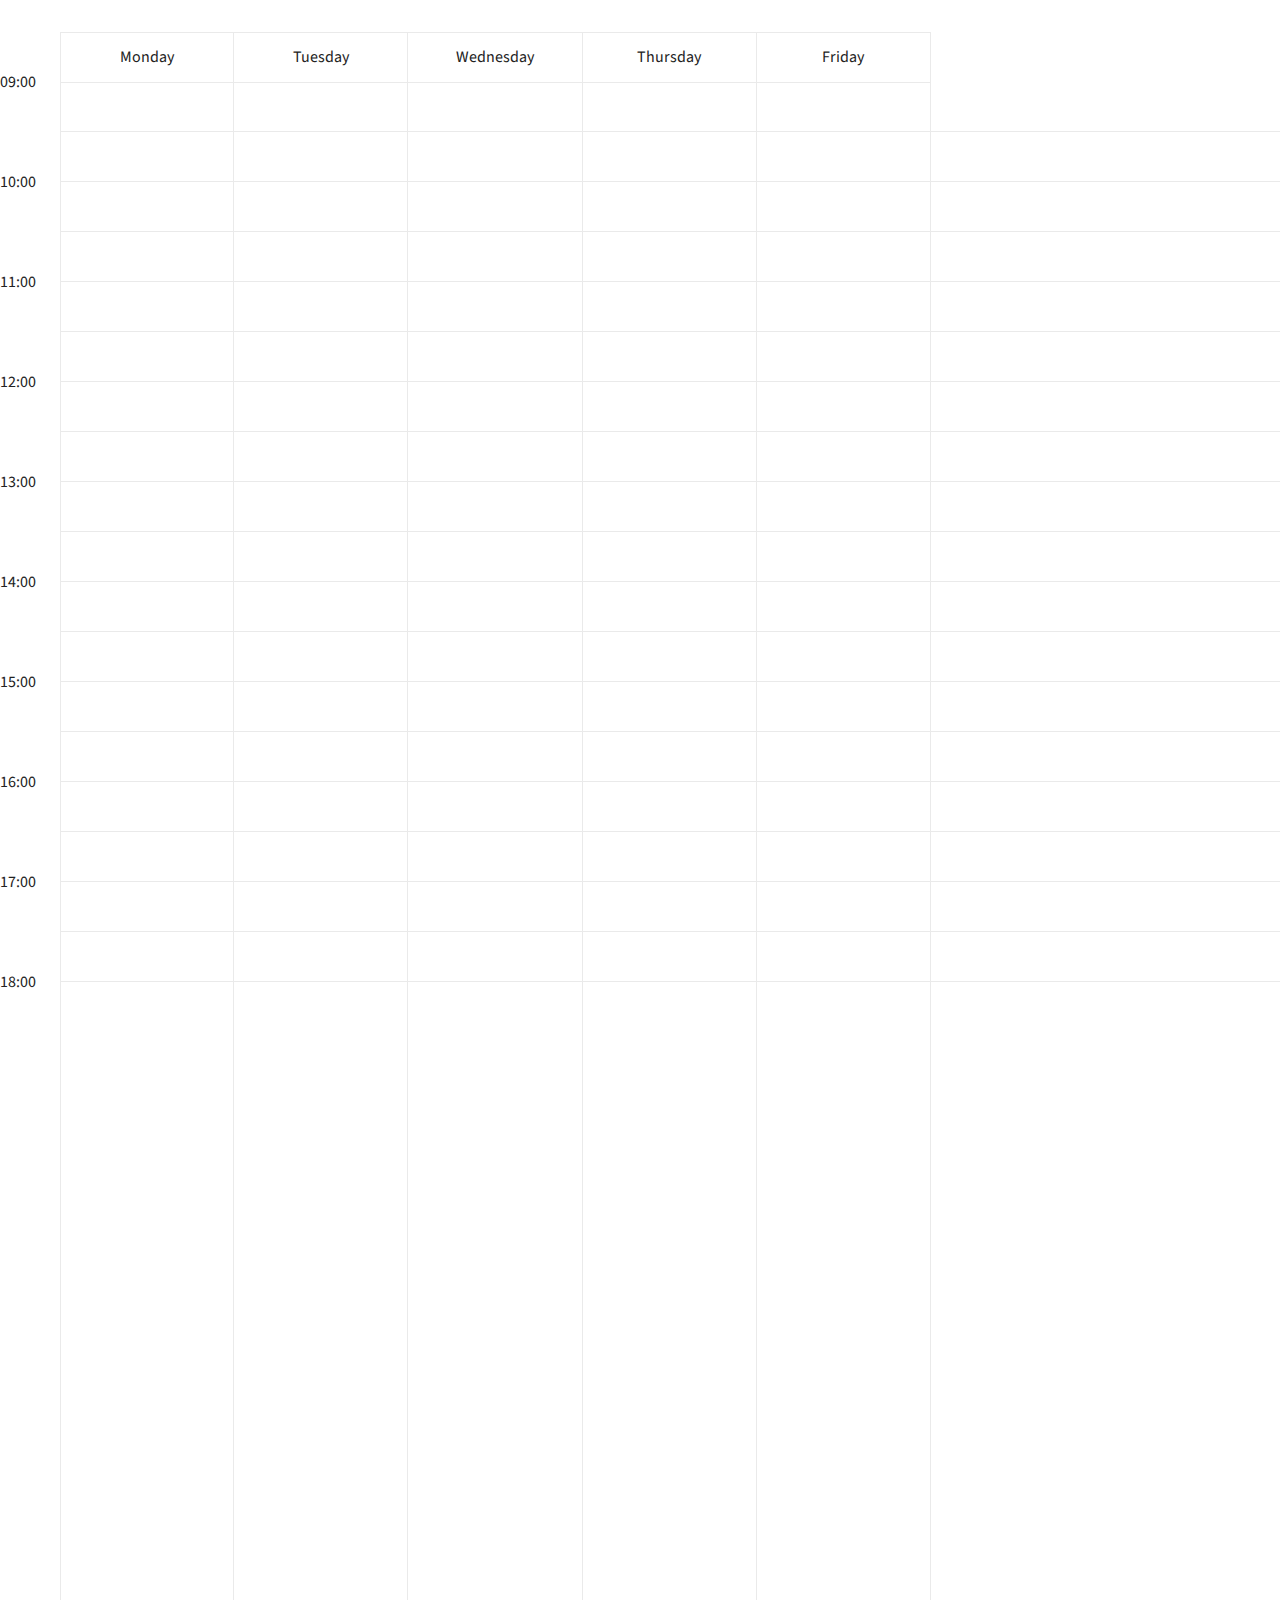
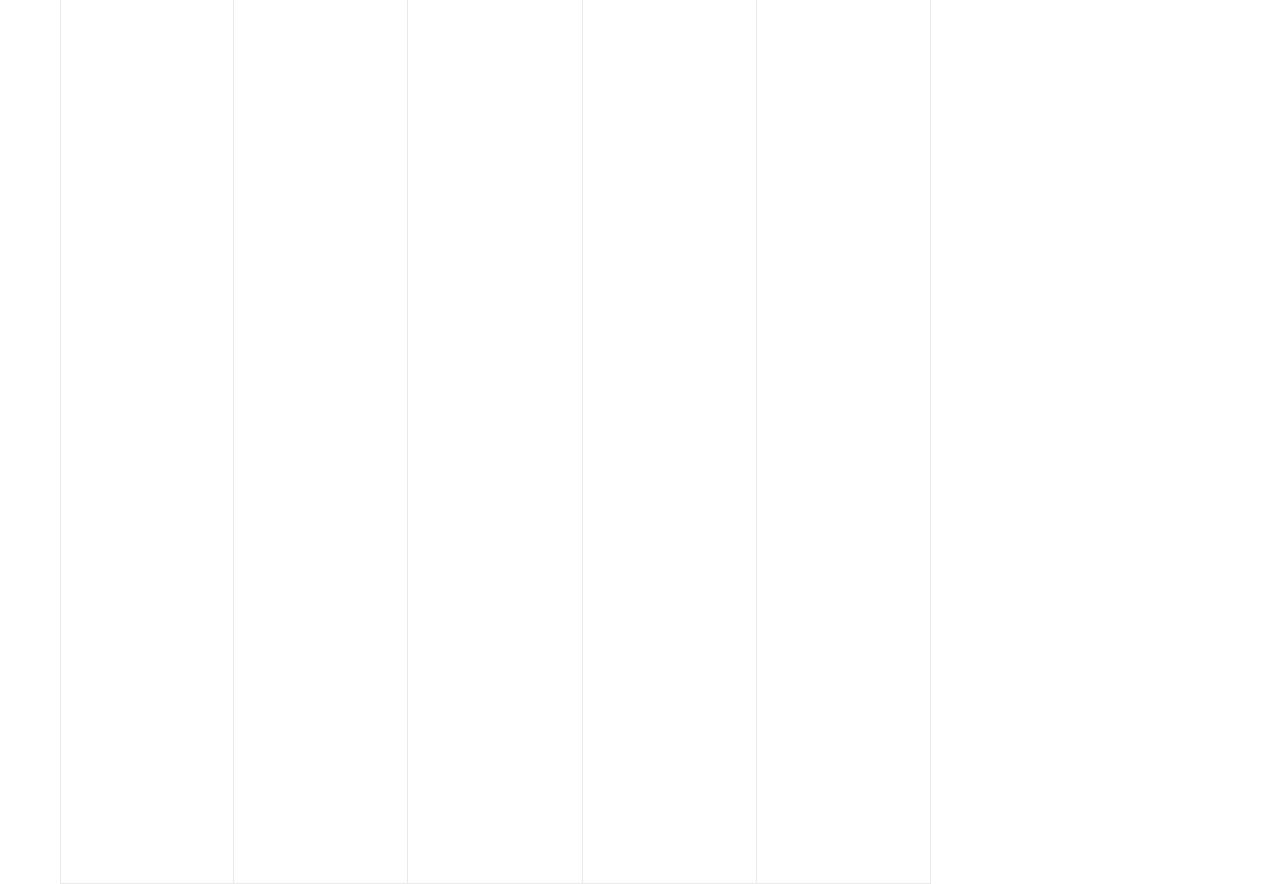
<file: schedule-template/index.html>
<!doctype html>
<html lang="en" class="no-js">
<head>
	<meta charset="UTF-8">
	<meta name="viewport" content="width=device-width, initial-scale=1">

	<link href="https://fonts.googleapis.com/css?family=Source+Sans+Pro:400,600" rel="stylesheet">
	<link rel="stylesheet" href="css/reset.css"> <!-- CSS reset -->
	<link rel="stylesheet" href="css/style.css"> <!-- Resource style -->
  	
	<title>Schedule Template | CodyHouse</title>
</head>
<body>
<div class="cd-schedule loading">
	<div class="timeline">
		<ul>
			<li><span>09:00</span></li>
			<li><span>09:30</span></li>
			<li><span>10:00</span></li>
			<li><span>10:30</span></li>
			<li><span>11:00</span></li>
			<li><span>11:30</span></li>
			<li><span>12:00</span></li>
			<li><span>12:30</span></li>
			<li><span>13:00</span></li>
			<li><span>13:30</span></li>
			<li><span>14:00</span></li>
			<li><span>14:30</span></li>
			<li><span>15:00</span></li>
			<li><span>15:30</span></li>
			<li><span>16:00</span></li>
			<li><span>16:30</span></li>
			<li><span>17:00</span></li>
			<li><span>17:30</span></li>
			<li><span>18:00</span></li>
		</ul>
	</div> <!-- .timeline -->

	<div class="events">
		<ul>
			<li class="events-group">
				<div class="top-info"><span>Monday</span></div>

				<ul>
					<li class="single-event" data-start="09:30" data-end="10:30" data-content="event-abs-circuit" data-event="event-1">
						<a href="#0">
							<em class="event-name">Abs Circuit</em>
						</a>
					</li>

					<li class="single-event" data-start="11:00" data-end="12:30" data-content="event-rowing-workout" data-event="event-2">
						<a href="#0">
							<em class="event-name">Rowing Workout</em>
						</a>
					</li>

					<li class="single-event" data-start="14:00" data-end="15:15"  data-content="event-yoga-1" data-event="event-3">
						<a href="#0">
							<em class="event-name">Yoga Level 1</em>
						</a>
					</li>
				</ul>
			</li>

			<li class="events-group">
				<div class="top-info"><span>Tuesday</span></div>

				<ul>
					<li class="single-event" data-start="10:00" data-end="11:00"  data-content="event-rowing-workout" data-event="event-2">
						<a href="#0">
							<em class="event-name">Rowing Workout</em>
						</a>
					</li>

					<li class="single-event" data-start="11:30" data-end="13:00"  data-content="event-restorative-yoga" data-event="event-4">
						<a href="#0">
							<em class="event-name">Restorative Yoga</em>
						</a>
					</li>

					<li class="single-event" data-start="13:30" data-end="15:00" data-content="event-abs-circuit" data-event="event-1">
						<a href="#0">
							<em class="event-name">Abs Circuit</em>
						</a>
					</li>

					<li class="single-event" data-start="15:45" data-end="16:45"  data-content="event-yoga-1" data-event="event-3">
						<a href="#0">
							<em class="event-name">Yoga Level 1</em>
						</a>
					</li>
				</ul>
			</li>

			<li class="events-group">
				<div class="top-info"><span>Wednesday</span></div>

				<ul>
					<li class="single-event" data-start="09:00" data-end="10:15" data-content="event-restorative-yoga" data-event="event-4">
						<a href="#0">
							<em class="event-name">Restorative Yoga</em>
						</a>
					</li>

					<li class="single-event" data-start="10:45" data-end="11:45" data-content="event-yoga-1" data-event="event-3">
						<a href="#0">
							<em class="event-name">Yoga Level 1</em>
						</a>
					</li>

					<li class="single-event" data-start="12:00" data-end="13:45"  data-content="event-rowing-workout" data-event="event-2">
						<a href="#0">
							<em class="event-name">Rowing Workout</em>
						</a>
					</li>

					<li class="single-event" data-start="13:45" data-end="15:00" data-content="event-yoga-1" data-event="event-3">
						<a href="#0">
							<em class="event-name">Yoga Level 1</em>
						</a>
					</li>
				</ul>
			</li>

			<li class="events-group">
				<div class="top-info"><span>Thursday</span></div>

				<ul>
					<li class="single-event" data-start="09:30" data-end="10:30" data-content="event-abs-circuit" data-event="event-1">
						<a href="#0">
							<em class="event-name">Abs Circuit</em>
						</a>
					</li>

					<li class="single-event" data-start="12:00" data-end="13:45" data-content="event-restorative-yoga" data-event="event-4">
						<a href="#0">
							<em class="event-name">Restorative Yoga</em>
						</a>
					</li>

					<li class="single-event" data-start="15:30" data-end="16:30" data-content="event-abs-circuit" data-event="event-1">
						<a href="#0">
							<em class="event-name">Abs Circuit</em>
						</a>
					</li>

					<li class="single-event" data-start="17:00" data-end="18:30"  data-content="event-rowing-workout" data-event="event-2">
						<a href="#0">
							<em class="event-name">Rowing Workout</em>
						</a>
					</li>
				</ul>
			</li>

			<li class="events-group">
				<div class="top-info"><span>Friday</span></div>

				<ul>
					<li class="single-event" data-start="10:00" data-end="11:00"  data-content="event-rowing-workout" data-event="event-2">
						<a href="#0">
							<em class="event-name">Rowing Workout</em>
						</a>
					</li>

					<li class="single-event" data-start="12:30" data-end="14:00" data-content="event-abs-circuit" data-event="event-1">
						<a href="#0">
							<em class="event-name">Abs Circuit</em>
						</a>
					</li>

					<li class="single-event" data-start="15:45" data-end="16:45"  data-content="event-yoga-1" data-event="event-3">
						<a href="#0">
							<em class="event-name">Yoga Level 1</em>
						</a>
					</li>
				</ul>
			</li>
		</ul>
	</div>

	<div class="event-modal">
		<header class="header">
			<div class="content">
				<span class="event-date"></span>
				<h3 class="event-name"></h3>
			</div>

			<div class="header-bg"></div>
		</header>

		<div class="body">
			<div class="event-info"></div>
			<div class="body-bg"></div>
		</div>

		<a href="#0" class="close">Close</a>
	</div>

	<div class="cover-layer"></div>
</div> <!-- .cd-schedule -->
<script src="js/modernizr.js"></script>
<script src="https://ajax.googleapis.com/ajax/libs/jquery/3.0.0/jquery.min.js"></script>
<script>
	if( !window.jQuery ) document.write('<script src="js/jquery-3.0.0.min.js"><\/script>');
</script>
<script src="js/main.js"></script> <!-- Resource jQuery -->
</body>
</html>
</file>
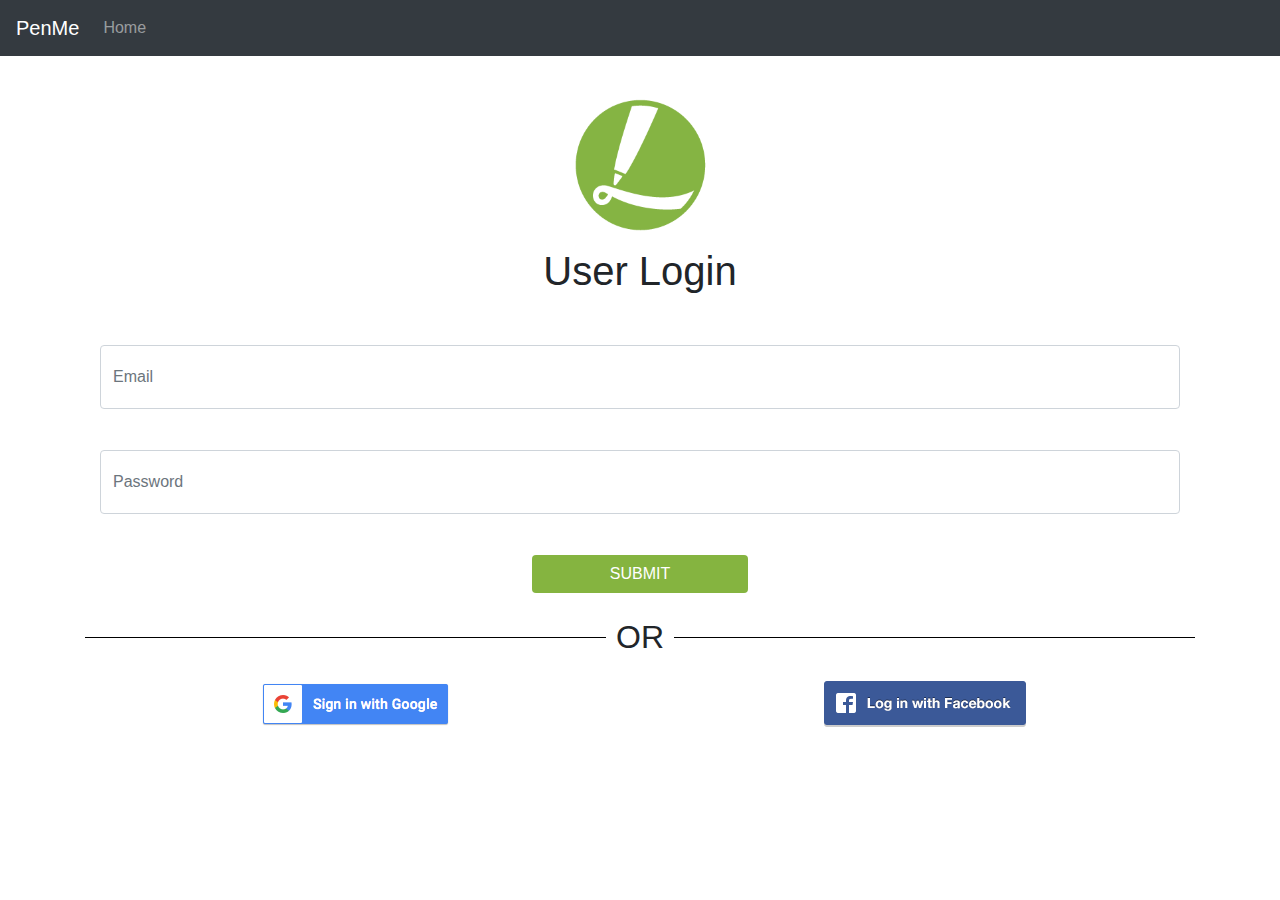
<file: login.html>
<!doctype html>
<html lang="en">

<head>
    <meta charset="utf-8" />
    <meta name="viewport" content="width=device-width, initial-scale=1.0">
    <meta http-equiv="X-UA-Compatible" content="IE=edge">
    <!-- Tab icon -->
    <link rel="icon" href="img/penme.png">
    <!-- Bootstrap CSS -->
    <link rel="stylesheet" href="https://maxcdn.bootstrapcdn.com/bootstrap/4.0.0/css/bootstrap.min.css" integrity="sha384-Gn5384xqQ1aoWXA+058RXPxPg6fy4IWvTNh0E263XmFcJlSAwiGgFAW/dAiS6JXm"
        crossorigin="anonymous">
    <!-- Stylesheet -->
    <link rel="stylesheet" type="text/css" href="css/index.css">
    <!-- jQuery / Popper.js / Bootstrap JS -->
    <script src="https://code.jquery.com/jquery-3.2.1.slim.min.js" integrity="sha384-KJ3o2DKtIkvYIK3UENzmM7KCkRr/rE9/Qpg6aAZGJwFDMVNA/GpGFF93hXpG5KkN"
        crossorigin="anonymous"></script>
    <script src="https://cdnjs.cloudflare.com/ajax/libs/popper.js/1.12.9/umd/popper.min.js" integrity="sha384-ApNbgh9B+Y1QKtv3Rn7W3mgPxhU9K/ScQsAP7hUibX39j7fakFPskvXusvfa0b4Q"
        crossorigin="anonymous"></script>
    <script src="https://maxcdn.bootstrapcdn.com/bootstrap/4.0.0/js/bootstrap.min.js" integrity="sha384-JZR6Spejh4U02d8jOt6vLEHfe/JQGiRRSQQxSfFWpi1MquVdAyjUar5+76PVCmYl"
        crossorigin="anonymous"></script>
    <title>PenMe Log In</title>
</head>

<body>
    <nav class="navbar navbar-expand-lg navbar-dark bg-dark">
        <a href="index.html" class="navbar-brand">PenMe</a>
        <button class="navbar-toggler" type="button" data-toggle="collapse" data-target="#navbarSupportedContent" aria-controls="navbarSupportedContent"
            aria-expanded="false" aria-label="Toggle navigation">
            <span class="navbar-toggler-icon"></span>
        </button>
        <div class="collapse navbar-collapse" id="navbarSupportedContent">
            <ul class="navbar-nav mr-auto">
                <li class="nav-item">
                    <a class="nav-link" href="index.html">Home</a>
                </li>
            </ul>
        </div>
    </nav>

    <div class="container img-container">

        <img class="img-responsive" src="img/penme.png">

    </div>

    <div class="container">

        <h1 id="new-user-title">User Login</h1>

        <div class="container form-container">

            <form class="login-form">

                <div class="row">

                    <div class="col-md-12">

                        <div class="form-group">

                            <input id="form-email" type="email" class="form-control" name="email" placeholder="Email">

                        </div>

                        <div class="form-group">

                            <input id="form-name" type="password" class="form-control" name="password" placeholder="Password">

                        </div>

                    </div>

                </div>

            </form>

            <button class="btn submit-login-btn">SUBMIT</button>

        </div>

        <div>

            <!-- put other service sign in providers here (facebook, google) -->
            <div class="providers">

                <h2>
                    <span class="dividerText"> OR </span>
                </h2>

            </div>

            <div class="row provider-rows">

                <!-- google sign in -->
                <div class="col-md-6">

                    <button class="google-signin-btn">

                        <img class="img-responsive" src="img/g-btn.png">

                    </button>

                </div>

                <!-- facebook sign in -->
                <div class="col-md-6">

                    <button class="fb-signin-btn">

                        <img class="img-responsive" src="img/f-btn.png">

                    </button>

                </div>

            </div>

        </div>

        <script type="text/javascript" src="js/firebase-app.js"></script>
        <script type="text/javascript" src="js/firebase-database.js"></script>
        <script type="text/javascript" src="js/firebase-storage.js"></script>
        <script type="text/javascript" src="js/firebase-auth.js"></script>

        <script>
            // Initialize Firebase
            var config = {
                apiKey: "AIzaSyDb2Ntv17Xk9ivvxXn85ePLRz0li47rx6g",
                authDomain: "penme-4a3f4.firebaseapp.com",
                databaseURL: "https://penme-4a3f4.firebaseio.com",
                projectId: "penme-4a3f4",
                storageBucket: "",
                messagingSenderId: "536158657842"
            };
            firebase.initializeApp(config);
        </script>

        <script type="text/javascript" src="js/login.js"></script>
        <script type="text/javascript" src="js/index.js"></script>

</body>

</html>
</file>
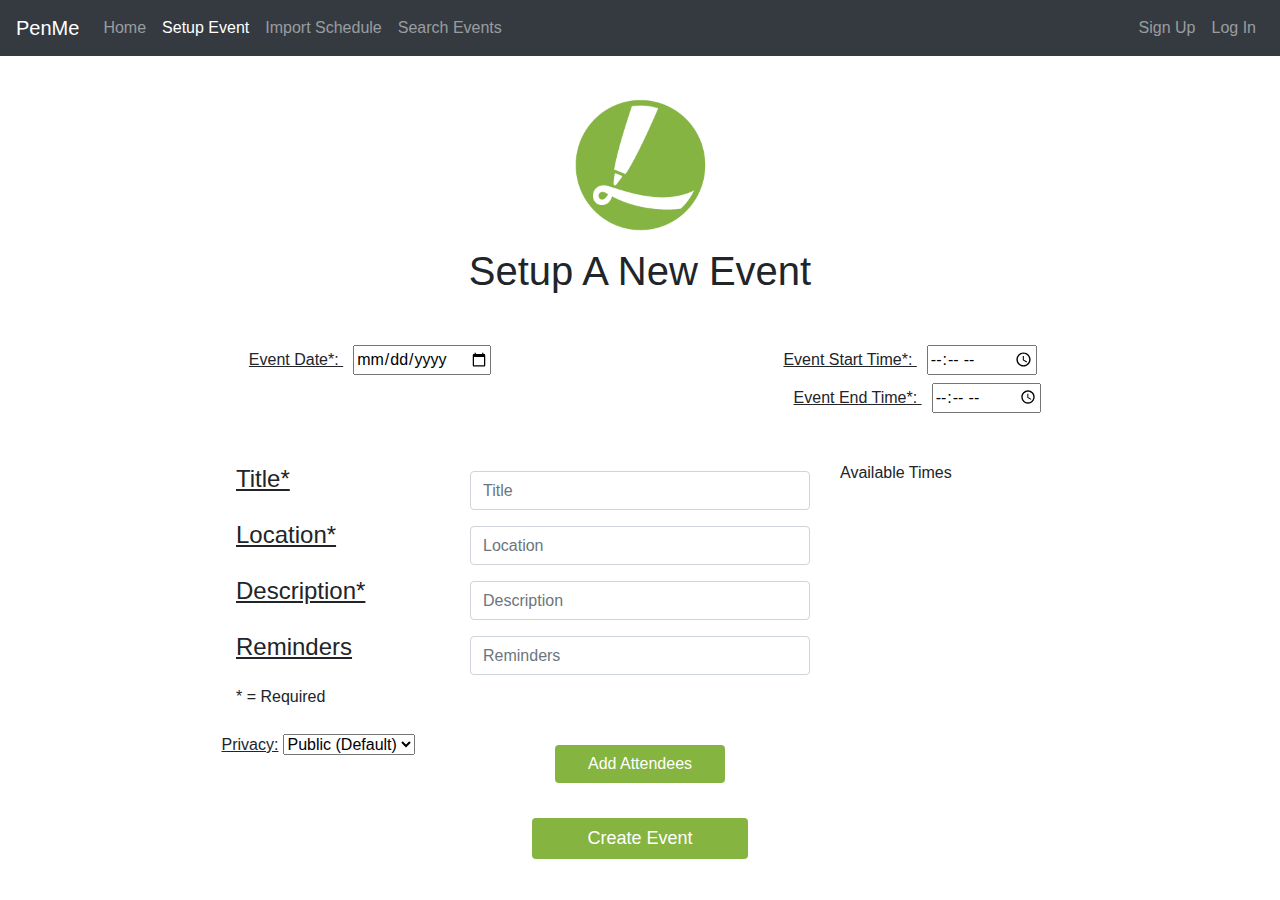
<file: setup.html>
<!doctype html>
<html lang="en">

<head>
  <meta charset="utf-8" />
  <meta name="viewport" content="width=device-width, initial-scale=1.0">
  <meta http-equiv="X-UA-Compatible" content="IE=edge">
  <!-- Tab icon -->
  <link rel="icon" href="img/penme.png">
  <!-- Bootstrap CSS -->
  <link rel="stylesheet" href="https://maxcdn.bootstrapcdn.com/bootstrap/4.0.0/css/bootstrap.min.css" integrity="sha384-Gn5384xqQ1aoWXA+058RXPxPg6fy4IWvTNh0E263XmFcJlSAwiGgFAW/dAiS6JXm"
    crossorigin="anonymous">
  <!-- Stylesheet -->
  <link rel="stylesheet" type="text/css" href="css/index.css">
  <!-- jQuery / Popper.js / Bootstrap JS -->
  <script src="https://code.jquery.com/jquery-3.2.1.slim.min.js" integrity="sha384-KJ3o2DKtIkvYIK3UENzmM7KCkRr/rE9/Qpg6aAZGJwFDMVNA/GpGFF93hXpG5KkN"
    crossorigin="anonymous"></script>
  <script src="https://cdnjs.cloudflare.com/ajax/libs/popper.js/1.12.9/umd/popper.min.js" integrity="sha384-ApNbgh9B+Y1QKtv3Rn7W3mgPxhU9K/ScQsAP7hUibX39j7fakFPskvXusvfa0b4Q"
    crossorigin="anonymous"></script>
  <script src="https://maxcdn.bootstrapcdn.com/bootstrap/4.0.0/js/bootstrap.min.js" integrity="sha384-JZR6Spejh4U02d8jOt6vLEHfe/JQGiRRSQQxSfFWpi1MquVdAyjUar5+76PVCmYl"
    crossorigin="anonymous"></script>
  <title>PenMe Event Setup</title>
</head>

<body>
  <nav class="navbar navbar-expand-lg navbar-dark bg-dark">
    <a href="index.html" class="navbar-brand">PenMe</a>
    <button class="navbar-toggler" type="button" data-toggle="collapse" data-target="#navbarSupportedContent" aria-controls="navbarSupportedContent"
      aria-expanded="false" aria-label="Toggle navigation">
      <span class="navbar-toggler-icon"></span>
    </button>
    <div class="collapse navbar-collapse" id="navbarSupportedContent">
      <ul class="navbar-nav mr-auto">
        <li class="nav-item">
          <a class="nav-link" href="index.html">Home</a>
        </li>
        <li class="nav-item active">
          <a id="setup-nav-btn" class="nav-link" href="setup.html">Setup Event
            <span class="sr-only">(current)</span>
          </a>
        </li>
        <li class="nav-item">
          <a id="import-nav-btn" class="nav-link" href="import.html">Import Schedule</a>
        </li>
        <li class="nav-item">
          <a id="search-nav-btn" class="nav-link" href="searchevents.html">Search Events</a>
        </li>
      </ul>

      <ul class="navbar-nav">
        <li class="nav-item">
          <a class="nav-link sign-up-btn" href="sign.html">Sign Up</a>
        </li>
        <li class="nav-item">
          <a class="nav-link login-btn" href="login.html">Log In</a>
        </li>
        <li class="nav-item">
          <a class="nav-link logout-btn" href="javascript:void(0)">Log Out</a>
        </li>
      </ul>
    </div>
  </nav>

  <div class="container img-container">

    <img class="img-responsive" src="img/penme.png">

  </div>

  <div class="container">

    <h1 id="new-event-title">Setup A New Event</h1>

    <div class="container event-container">

      <div class="row">

        <div class="col-md-12 calendar-col">

          <div class="col-md-6 date-col">

            <label id="dateLabel"> Event Date*:
              <input type="date" id="datepicker" />
            </label>

          </div>

          <div class="col-md-6 time-col">

            <label id="startLabel"> Event Start Time*:
              <input type="time" id="startTime" min="6:00" max="24:00" required/>
            </label>

            <label id="endLabel"> Event End Time*:
              <input type="time" id="endTime" min="6:00" max="24:00" required/>
            </label>

          </div>

        </div>

        <div class="col-md-4 title-col">

          <ul class="new-event-inputs">

            <li>Title*</li>
            <li>Location*</li>
            <li>Description*</li>
            <li>Reminders</li>
            <label>* = Required</label>

          </ul>

          <div class="row privacy-row">

            <div class="col-md-3 priv-title">

              <span id="priv-title">Privacy:</span>

            </div>

            <div class="col-md-3 priv-list">

              <select id="privacy">

                <option value="public" selected>Public (Default)</option>
                <option value="private">Private</option>

              </select>

            </div>

          </div>

        </div>

        <!-- make some fields required -->
        <div class="col-md-4 inputs-col">

          <form class="event-form">

            <div class="form-group">

              <input id="form-title" type="text" class="form-control" name="title" placeholder="Title">

            </div>

            <div class="form-group">

              <input id="form-location" type="text" class="form-control" name="location" placeholder="Location">

            </div>
            <div class="form-group">

              <input id="form-desc" type="text" class="form-control" name="description" placeholder="Description">

            </div>
            <div class="form-group">

              <input id="form-reminders" type="text" class="form-control" name="Reminders" placeholder="Reminders">

            </div>

          </form>
          <div>

            <!-- need functionality to invite peopole (possible pop up/dropdown) -->
            <button class="btn" id="form-add-attend-btn">Add Attendees</button>

            <!-- modal for adding attendees -->
            <div id="inviteModal" class="modal">

              <!-- content -->
              <div class="modal-content">

                <div class="modal-header row">
                  <div class="col-md-6">
                    <h2>Add Participants</h2>
                  </div>
                  <div class="col-md-3">
                    <h2>Duration</h2>
                  </div>
                  <div class="col-md-3">
                    <input class="numInputSm" type="number" id="durationHr" min="0" max="24" required>&nbsp;Hr&nbsp;
                    <input class="numInputSm" type="number" id="durationMin" min="0" max="24" required>&nbsp;Min
                  </div>
                </div>

                <div class="modal-body">

                  <form class="invite-form">

                    <div class="row">
                      <div class="col-md-10">

                        <input id="form-invitedUser" type="email" class="form-control" name="invitedUser" placeholder="Email">

                      </div>

                      <div class="col-md-2">

                        <button class="btn addUser">Add User</button>

                      </div>

                    </div>

                  </form>

                  <div class="list-container">

                    <ul id="userList">



                    </ul>

                  </div>

                </div>

                <div class="modal-footer">

                  <button id="closeBtn" class="btn cancel">Ok</button>

                </div>

              </div>

            </div>

          </div>

        </div>

        <div class="col-md-3 availabilities-col">
          <p>Available Times</p>
          <div class="pre-scrollable">
            <ul id="availablilities-list">
              <!-- buttons with available times go here -->
            </ul>
          </div>
        </div>

      </div>

      <button class="btn setup-event-btn">Create Event</button>

    </div>
</div>
    <br>

    <script type="text/javascript" src="js/firebase-app.js"></script>
    <script type="text/javascript" src="js/firebase-database.js"></script>
    <script type="text/javascript" src="js/firebase-storage.js"></script>
    <script type="text/javascript" src="js/firebase-auth.js"></script>

    <script>
      // Initialize Firebase
      var config = {
        apiKey: "AIzaSyDb2Ntv17Xk9ivvxXn85ePLRz0li47rx6g",
        authDomain: "penme-4a3f4.firebaseapp.com",
        databaseURL: "https://penme-4a3f4.firebaseio.com",
        projectId: "penme-4a3f4",
        storageBucket: "",
        messagingSenderId: "536158657842"
      };
      firebase.initializeApp(config);
    </script>

    <script type="text/javascript" src="js/login.js"></script>
    <script type="text/javascript" src="js/index.js"></script>
    <script type="text/javascript" src="js/events.js"></script>

</body>

</html>
</file>
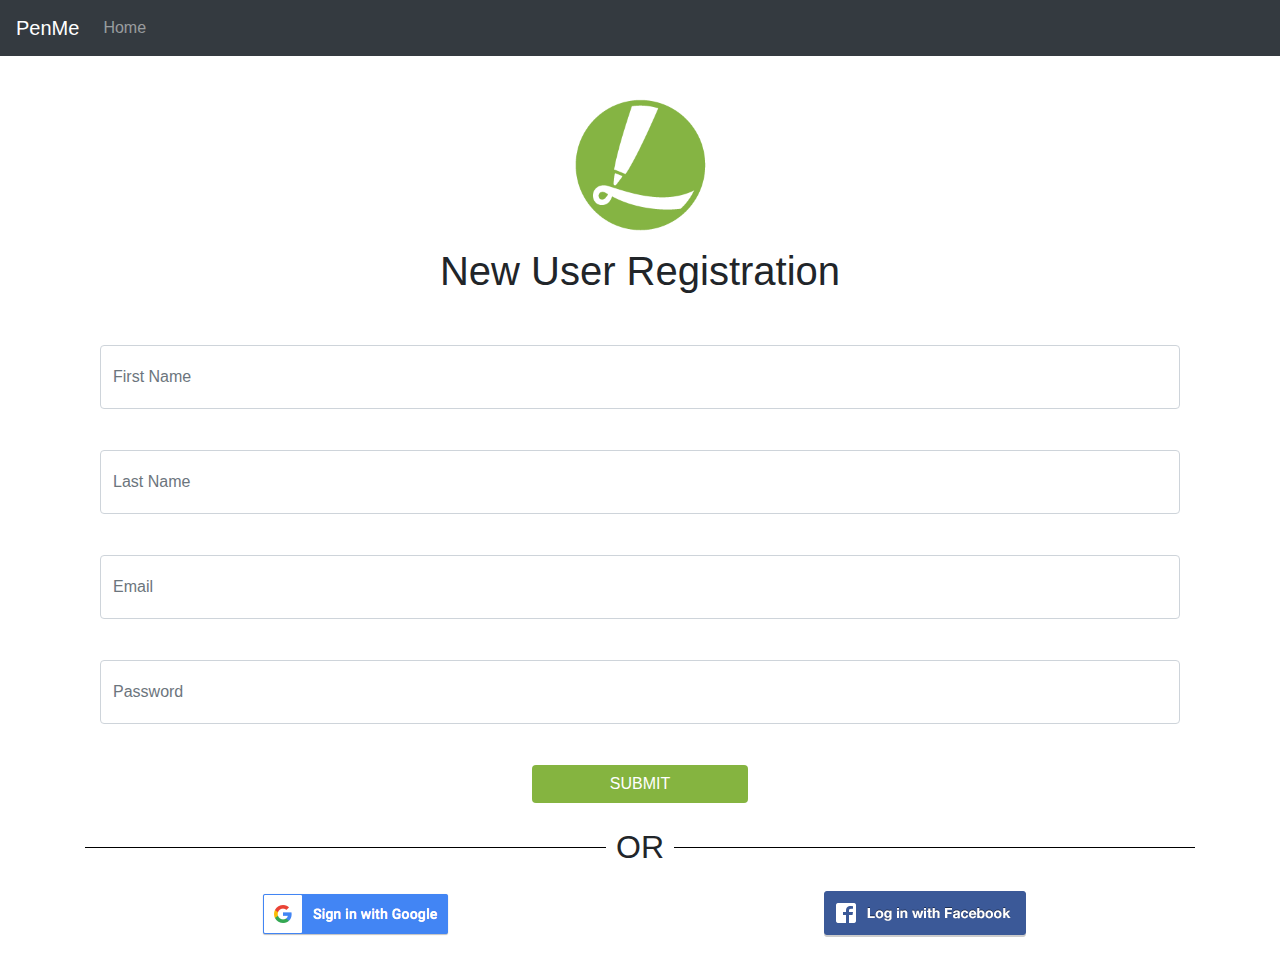
<file: sign.html>
<!doctype html>
<html lang="en">

<head>
    <meta charset="utf-8" />
    <meta name="viewport" content="width=device-width, initial-scale=1.0">
    <meta http-equiv="X-UA-Compatible" content="IE=edge">
    <!-- Tab icon -->
    <link rel="icon" href="img/penme.png">
    <!-- Bootstrap CSS -->
    <link rel="stylesheet" href="https://maxcdn.bootstrapcdn.com/bootstrap/4.0.0/css/bootstrap.min.css" integrity="sha384-Gn5384xqQ1aoWXA+058RXPxPg6fy4IWvTNh0E263XmFcJlSAwiGgFAW/dAiS6JXm"
        crossorigin="anonymous">
    <!-- Stylesheet -->
    <link rel="stylesheet" type="text/css" href="css/index.css">
    <!-- jQuery / Popper.js / Bootstrap JS -->
    <script src="https://code.jquery.com/jquery-3.2.1.slim.min.js" integrity="sha384-KJ3o2DKtIkvYIK3UENzmM7KCkRr/rE9/Qpg6aAZGJwFDMVNA/GpGFF93hXpG5KkN"
        crossorigin="anonymous"></script>
    <script src="https://cdnjs.cloudflare.com/ajax/libs/popper.js/1.12.9/umd/popper.min.js" integrity="sha384-ApNbgh9B+Y1QKtv3Rn7W3mgPxhU9K/ScQsAP7hUibX39j7fakFPskvXusvfa0b4Q"
        crossorigin="anonymous"></script>
    <script src="https://maxcdn.bootstrapcdn.com/bootstrap/4.0.0/js/bootstrap.min.js" integrity="sha384-JZR6Spejh4U02d8jOt6vLEHfe/JQGiRRSQQxSfFWpi1MquVdAyjUar5+76PVCmYl"
        crossorigin="anonymous"></script>
    <title>PenMe Sign Up</title>
</head>

<body>
    <nav class="navbar navbar-expand-lg navbar-dark bg-dark">
        <a href="index.html" class="navbar-brand">PenMe</a>
        <button class="navbar-toggler" type="button" data-toggle="collapse" data-target="#navbarSupportedContent" aria-controls="navbarSupportedContent"
            aria-expanded="false" aria-label="Toggle navigation">
            <span class="navbar-toggler-icon"></span>
        </button>
        <div class="collapse navbar-collapse" id="navbarSupportedContent">
            <ul class="navbar-nav mr-auto">
                <li class="nav-item">
                    <a class="nav-link" href="index.html">Home</a>
                </li>
            </ul>
        </div>
    </nav>

    <div class="container img-container">

        <img class="img-responsive" src="img/penme.png">

    </div>

    <div class="container">

        <h1 id="new-user-title">New User Registration</h1>

        <div class="container form-container">

            <form class="new-user-form">

                <div class="row">

                    <div class="col-md-12">

                        <div class="form-group">

                            <input id="form-fname" type="text" class="form-control" name="firstName" placeholder="First Name">

                        </div>

                        <div class="form-group">

                            <input id="form-lname" type="text" class="form-control" name="lastName" placeholder="Last Name">

                        </div>

                        <div class="form-group">

                            <input id="form-email" type="email" class="form-control" name="email" placeholder="Email">

                        </div>

                        <div class="form-group">

                            <input id="form-name" type="password" class="form-control" name="password" placeholder="Password">

                        </div>

<!--                         <div class="form-group" id="adminBox">

                            <label for="form-admin"><input id="form-admin" type="checkbox" name="checkbox"> Create Admin Account</label>

                        </div> -->

                    </div>

                </div>

            </form>

            <button class="btn submit-signup-btn">SUBMIT</button>

        </div>

        <div>

            <!-- put other service sign in providers here (facebook, google) -->
            <div class="providers">

                <h2>
                    <span class="dividerText"> OR </span>
                </h2>

            </div>

            <div class="row provider-rows">

                <!-- google sign in -->
                <div class="col-md-6">

                    <button class="google-signin-btn">

                        <img class="img-responsive" src="img/g-btn.png">

                    </button>

                </div>

                <!-- facebook sign in -->
                <div class="col-md-6">

                    <button class="fb-signin-btn">

                        <img class="img-responsive" src="img/f-btn.png">

                    </button>

                </div>

            </div>
            <br>

        </div>

    </div>

        <script type="text/javascript" src="js/firebase-app.js"></script>
        <script type="text/javascript" src="js/firebase-database.js"></script>
        <script type="text/javascript" src="js/firebase-storage.js"></script>
        <script type="text/javascript" src="js/firebase-auth.js"></script>

        <script>
            // Initialize Firebase
            var config = {
                apiKey: "AIzaSyDb2Ntv17Xk9ivvxXn85ePLRz0li47rx6g",
                authDomain: "penme-4a3f4.firebaseapp.com",
                databaseURL: "https://penme-4a3f4.firebaseio.com",
                projectId: "penme-4a3f4",
                storageBucket: "",
                messagingSenderId: "536158657842"
            };
            firebase.initializeApp(config);
        </script>

        <script type="text/javascript" src="js/sign.js"></script>
        <script type="text/javascript" src="js/index.js"></script>

</body>

</html>
</file>
<file: schedule-template/css/style.css>
/* -------------------------------- 

Primary style

-------------------------------- */
*, *::after, *::before {
  box-sizing: border-box;
}

html {
  font-size: 62.5%;
}

body {
  font-size: 1.6rem;
  font-family: "Source Sans Pro", sans-serif;
  color: #222222;
  background-color: white;
}

a {
  color: #A2B9B2;
  text-decoration: none;
}

.pre-scrollable
{
    max-height: 1000px;
}

/* -------------------------------- 

Main Components 

-------------------------------- */
.cd-schedule {
  position: relative;
  margin: 2em 0;
}

.cd-schedule::before {
  /* never visible - this is used in js to check the current MQ */
  content: 'mobile';
  display: none;
}

@media only screen and (min-width: 800px) {
  .cd-schedule {
    /*make calendar full width*/
    width: 100%;
    height: 800px;
    /*max-width: 1400px;*/
    margin: 2em auto;
  }
  .cd-schedule::after {
    clear: both;
    content: "";
    display: block;
  }
  .cd-schedule::before {
    content: 'desktop';
  }
}

.cd-schedule .timeline {
  display: none;
}

@media only screen and (min-width: 800px) {
  .cd-schedule .timeline {
    display: block;
    position: absolute;
    top: 0;
    left: 0;
    height: 100%;
    width: 100%;
    padding-top: 50px;
  }
  .cd-schedule .timeline li {
    position: relative;
    height: 50px;
  }
  .cd-schedule .timeline li::after {
    /* this is used to create the table horizontal lines */
    content: '';
    position: absolute;
    bottom: 0;
    left: 0;
    width: 100%;
    height: 1px;
    background: #EAEAEA;
  }
  .cd-schedule .timeline li:last-of-type::after {
    display: none;
  }
  .cd-schedule .timeline li span {
    display: none;
  }
}

@media only screen and (min-width: 1000px) {
  .cd-schedule .timeline li::after {
    width: calc(100% - 60px);
    left: 60px;
  }
  .cd-schedule .timeline li span {
    display: inline-block;
    -webkit-transform: translateY(-50%);
        -ms-transform: translateY(-50%);
            transform: translateY(-50%);
  }
  .cd-schedule .timeline li:nth-of-type(2n) span {
    display: none;
  }
}

.cd-schedule .events {
  position: relative;
  z-index: 1;
}

.cd-schedule .events .events-group {
  margin-bottom: 30px;
}

.cd-schedule .events .top-info {
  width: 100%;
  padding: 0 5%;
}

.cd-schedule .events .top-info > span {
  display: inline-block;
  line-height: 1.2;
  margin-bottom: 10px;
  font-weight: bold;
}

.cd-schedule .events .events-group > ul {
  position: relative;
  padding: 0 5%;
  /* force its children to stay on one line */
  display: -webkit-box;
  display: -ms-flexbox;
  display: flex;
  overflow-x: scroll;
  -webkit-overflow-scrolling: touch;
}

.cd-schedule .events .events-group > ul::after {
  /* never visible - used to add a right padding to .events-group > ul */
  display: inline-block;
  content: '-';
  width: 1px;
  height: 100%;
  opacity: 0;
  color: transparent;
}

.cd-schedule .events .single-event {
  /* force them to stay on one line */
  -ms-flex-negative: 0;
      flex-shrink: 0;
  float: left;
  height: 150px;
  width: 70%;
  max-width: 300px;
  box-shadow: inset 0 -3px 0 rgba(0, 0, 0, 0.2);
  margin-right: 20px;
  -webkit-transition: opacity .2s, background .2s;
  transition: opacity .2s, background .2s;
}

.cd-schedule .events .single-event:last-of-type {
  margin-right: 5%;
}

.cd-schedule .events .single-event a {
  display: block;
  height: 100%;
  padding: .8em;
}

@media only screen and (min-width: 550px) {
  .cd-schedule .events .single-event {
    width: 40%;
  }
}

@media only screen and (min-width: 800px) {
  .cd-schedule .events {
    float: left;
    width: 100%;
  }
  .cd-schedule .events .events-group {
    width: 14.28%;
    float: left;
    border: 1px solid #EAEAEA;
    /* reset style */
    margin-bottom: 0;
  }
  .cd-schedule .events .events-group:not(:first-of-type) {
    border-left-width: 0;
  }
  .cd-schedule .events .top-info {
    /* vertically center its content */
    display: table;
    height: 50px;
    border-bottom: 1px solid #EAEAEA;
    /* reset style */
    padding: 0;
  }
  .cd-schedule .events .top-info > span {
    /* vertically center inside its parent */
    display: table-cell;
    vertical-align: middle;
    padding: 0 .5em;
    text-align: center;
    /* reset style */
    font-weight: normal;
    margin-bottom: 0;
  }
  .cd-schedule .events .events-group > ul {
    height: 2400px;
    /* reset style */
    display: block;
    overflow: visible;
    padding: 0;
  }
  .cd-schedule .events .events-group > ul::after {
    clear: both;
    content: "";
    display: block;
  }
  .cd-schedule .events .events-group > ul::after {
    /* reset style */
    display: none;
  }
  .cd-schedule .events .single-event {
    position: absolute;
    z-index: 3;
    /* top position and height will be set using js */
    width: calc(100% + 2px);
    left: -1px;
    box-shadow: 0 10px 20px rgba(0, 0, 0, 0.1), inset 0 -3px 0 rgba(0, 0, 0, 0.2);
    /* reset style */
    -ms-flex-negative: 1;
        flex-shrink: 1;
    height: auto;
    max-width: none;
    margin-right: 0;
  }
  .cd-schedule .events .single-event a {
    padding: 1.2em;
  }
  .cd-schedule .events .single-event:last-of-type {
    /* reset style */
    margin-right: 0;
  }
  .cd-schedule .events .single-event.selected-event {
    /* the .selected-event class is added when an user select the event */
    visibility: hidden;
  }
}

@media only screen and (min-width: 1000px) {
  .cd-schedule .events {
    /* 60px is the .timeline element width */
    width: calc(100% - 60px);
    margin-left: 60px;
  }
}

.cd-schedule.loading .events .single-event {
  /* the class .loading is added by default to the .cd-schedule element
	   it is removed as soon as the single events are placed in the schedule plan (using javascript) */
  opacity: 0;
}

.cd-schedule .event-name,
.cd-schedule .event-date {
  display: block;
  color: white;
  font-weight: bold;
  -webkit-font-smoothing: antialiased;
  -moz-osx-font-smoothing: grayscale;
}

.cd-schedule .event-name {
  font-size: 2.4rem;
}

@media only screen and (min-width: 800px) {
  .cd-schedule .event-name {
    font-size: 2rem;
  }
}

.cd-schedule .event-date {
  /* they are not included in the the HTML but added using JavScript */
  font-size: 1.4rem;
  opacity: .7;
  line-height: 1.2;
  margin-bottom: .2em;
}

.cd-schedule .single-event[data-event="event-active"],
.cd-schedule [data-event="event-active"] .header-bg {
  /* this is used to set a background color for the event and the modal window */
  background: #10a036;
}

.cd-schedule .single-event[data-event="event-active"]:hover {
  background: #10ba3d;
}

.cd-schedule .single-event[data-event="event-expired"],
.cd-schedule [data-event="event-expired"] .header-bg {
  background: #636870;
}

.cd-schedule .single-event[data-event="event-expired"]:hover {
  background: #969eaa;
}

.cd-schedule .single-event[data-event="event-2"],
.cd-schedule [data-event="event-2"] .header-bg {
  background: #443453;
}

.cd-schedule .single-event[data-event="event-2"]:hover {
  background: #513e63;
}

.cd-schedule .single-event[data-event="event-3"],
.cd-schedule [data-event="event-3"] .header-bg {
  background: #A2B9B2;
}

.cd-schedule .single-event[data-event="event-3"]:hover {
  background: #b1c4be;
}

.cd-schedule .single-event[data-event="event-4"],
.cd-schedule [data-event="event-4"] .header-bg {
  background: #f6b067;
}

.cd-schedule .single-event[data-event="event-4"]:hover {
  background: #f7bd7f;
}

.cd-schedule .event-modal {
  position: fixed;
  z-index: 3;
  top: 0;
  right: 0;
  height: 100%;
  width: 100%;
  visibility: hidden;
  /* Force Hardware acceleration */
  -webkit-transform: translateZ(0);
          transform: translateZ(0);
  -webkit-transform: translateX(100%);
      -ms-transform: translateX(100%);
          transform: translateX(100%);
  -webkit-transition: visibility .4s, -webkit-transform .4s;
  transition: visibility .4s, -webkit-transform .4s;
  transition: transform .4s, visibility .4s;
  transition: transform .4s, visibility .4s, -webkit-transform .4s;
  -webkit-transition-timing-function: cubic-bezier(0.5, 0, 0.1, 1);
          transition-timing-function: cubic-bezier(0.5, 0, 0.1, 1);
}

.cd-schedule .event-modal .header {
  position: relative;
  height: 70px;
  /* vertically center its content */
  display: table;
  width: 100%;
}

.cd-schedule .event-modal .header .content {
  position: relative;
  z-index: 3;
  /* vertically center inside its parent */
  display: table-cell;
  vertical-align: middle;
  padding: .6em 5%;
}

.cd-schedule .event-modal .body {
  position: relative;
  width: 100%;
  /* 70px is the .header height */
  height: calc(100% - 70px);
}

.cd-schedule .event-modal .event-info {
  position: relative;
  z-index: 2;
  line-height: 1.4;
  height: 100%;
  overflow: hidden;
}

.cd-schedule .event-modal .event-info > div {
  overflow: auto;
  height: 100%;
  padding: 1.4em 5%;
}

.cd-schedule .event-modal .header-bg, .cd-schedule .event-modal .body-bg {
  /* these are the morphing backgrounds - visible on desktop only */
  position: absolute;
  top: 0;
  left: 0;
  height: 100%;
  width: 100%;
}

.cd-schedule .event-modal .body-bg {
  z-index: 1;
  background: white;
  -webkit-transform-origin: top left;
      -ms-transform-origin: top left;
          transform-origin: top left;
}

.cd-schedule .event-modal .header-bg {
  z-index: 2;
  -webkit-transform-origin: top center;
      -ms-transform-origin: top center;
          transform-origin: top center;
}

.cd-schedule .event-modal .close {
  /* this is the 'X' icon */
  position: absolute;
  top: 0;
  right: 0;
  z-index: 3;
  background: rgba(0, 0, 0, 0.1);
  /* replace text with icon */
  color: transparent;
  white-space: nowrap;
  text-indent: 100%;
  height: 70px;
  width: 70px;
}

.cd-schedule .event-modal .close::before, .cd-schedule .event-modal .close::after {
  /* these are the two lines of the 'X' icon */
  content: '';
  position: absolute;
  top: 50%;
  left: 50%;
  width: 2px;
  height: 22px;
  background: white;
  -webkit-backface-visibility: hidden;
  backface-visibility: hidden;
}

.cd-schedule .event-modal .close::before {
  -webkit-transform: translateX(-50%) translateY(-50%) rotate(45deg);
      -ms-transform: translateX(-50%) translateY(-50%) rotate(45deg);
          transform: translateX(-50%) translateY(-50%) rotate(45deg);
}

.cd-schedule .event-modal .close::after {
  -webkit-transform: translateX(-50%) translateY(-50%) rotate(-45deg);
      -ms-transform: translateX(-50%) translateY(-50%) rotate(-45deg);
          transform: translateX(-50%) translateY(-50%) rotate(-45deg);
}

.cd-schedule .event-modal .event-date {
  display: none;
}

.cd-schedule .event-modal.no-transition {
  -webkit-transition: none;
  transition: none;
}

.cd-schedule .event-modal.no-transition .header-bg, .cd-schedule .event-modal.no-transition .body-bg {
  -webkit-transition: none;
  transition: none;
}

@media only screen and (min-width: 800px) {
  .cd-schedule .event-modal {
    /* reset style */
    right: auto;
    width: auto;
    height: auto;
    -webkit-transform: translateX(0);
        -ms-transform: translateX(0);
            transform: translateX(0);
    will-change: transform, width, height;
    -webkit-transition: height .4s, width .4s, visibility .4s, -webkit-transform .4s;
    transition: height .4s, width .4s, visibility .4s, -webkit-transform .4s;
    transition: height .4s, width .4s, transform .4s, visibility .4s;
    transition: height .4s, width .4s, transform .4s, visibility .4s, -webkit-transform .4s;
    -webkit-transition-timing-function: cubic-bezier(0.5, 0, 0.1, 1);
            transition-timing-function: cubic-bezier(0.5, 0, 0.1, 1);
  }
  .cd-schedule .event-modal .header {
    position: absolute;
    display: block;
    top: 0;
    left: 0;
    height: 100%;
  }
  .cd-schedule .event-modal .header .content {
    /* reset style */
    display: block;
    padding: .8em;
  }
  .cd-schedule .event-modal .event-info > div {
    padding: 2em 3em 2em 2em;
  }
  .cd-schedule .event-modal .body {
    height: 100%;
    width: auto;
  }
  .cd-schedule .event-modal .header-bg, .cd-schedule .event-modal .body-bg {
    /* Force Hardware acceleration */
    -webkit-transform: translateZ(0);
            transform: translateZ(0);
    will-change: transform;
    -webkit-backface-visibility: hidden;
            backface-visibility: hidden;
  }
  .cd-schedule .event-modal .header-bg {
    -webkit-transition: -webkit-transform .4s;
    transition: -webkit-transform .4s;
    transition: transform .4s;
    transition: transform .4s, -webkit-transform .4s;
    -webkit-transition-timing-function: cubic-bezier(0.5, 0, 0.1, 1);
            transition-timing-function: cubic-bezier(0.5, 0, 0.1, 1);
  }
  .cd-schedule .event-modal .body-bg {
    opacity: 0;
    -webkit-transform: none;
        -ms-transform: none;
            transform: none;
  }
  .cd-schedule .event-modal .event-date {
    display: block;
  }
  .cd-schedule .event-modal .close, .cd-schedule .event-modal .event-info {
    opacity: 0;
  }
  .cd-schedule .event-modal .close {
    width: 40px;
    height: 40px;
    background: transparent;
  }
  .cd-schedule .event-modal .close::after, .cd-schedule .event-modal .close::before {
    background: #222222;
    height: 16px;
  }
}

@media only screen and (min-width: 1000px) {
  .cd-schedule .event-modal .header .content {
    padding: 1.2em;
  }
}

.cd-schedule.modal-is-open .event-modal {
  /* .modal-is-open class is added as soon as an event is selected */
  -webkit-transform: translateX(0);
      -ms-transform: translateX(0);
          transform: translateX(0);
  visibility: visible;
}

.cd-schedule.modal-is-open .event-modal .event-info > div {
  /* smooth scroll on iOS touch devices */
  -webkit-overflow-scrolling: touch;
}

@media only screen and (min-width: 800px) {
  .cd-schedule.animation-completed .event-modal .close,
  .cd-schedule.content-loaded.animation-completed .event-modal .event-info {
    /* 	the .animation-completed class is added when the modal animation is completed
			the .content-loaded class is added when the modal content has been loaded (using ajax) */
    opacity: 1;
    -webkit-transition: opacity .2s;
    transition: opacity .2s;
  }
  .cd-schedule.modal-is-open .body-bg {
    opacity: 1;
    -webkit-transition: -webkit-transform .4s;
    transition: -webkit-transform .4s;
    transition: transform .4s;
    transition: transform .4s, -webkit-transform .4s;
    -webkit-transition-timing-function: cubic-bezier(0.5, 0, 0.1, 1);
            transition-timing-function: cubic-bezier(0.5, 0, 0.1, 1);
  }
}

.cd-schedule .cover-layer {
  /* layer between the content and the modal window */
  position: fixed;
  z-index: 2;
  top: 0;
  left: 0;
  height: 100%;
  width: 100%;
  background: rgba(0, 0, 0, 0.8);
  opacity: 0;
  visibility: hidden;
  -webkit-transition: opacity .4s, visibility .4s;
  transition: opacity .4s, visibility .4s;
}

.cd-schedule.modal-is-open .cover-layer {
  opacity: 1;
  visibility: visible;
}
</file>
<file: css/index.css>
body {
  width: 100%;

  height: 100%;
}

/*
================
HOMEPAGE
================
*/

.sign-up-btn {
  /*margin-right: 10px;*/
}

.login-btn {
  /*margin-right: 10px;*/
}

.logout-btn {
  /*margin-right: 10px;*/
  display: none;
}

/*Makes sure event modals will overlay some other forms*/
#eventModal
{
    z-index: 5;
}

#eventEditModal
{
    z-index: 6;
}

.daysBar li
{
    display: inline-block;
}

/*
================
SIGN-UP/LOG-IN
================
*/

.img-container {
  margin-top: 25px;
  text-align: center;
}

.img-container img {
  width: 15%;
  height: 15%;
}

#new-user-title {
  text-align: center;
}

.form-container {
  margin-top: 25px;
}

.numInput {
  width: 40%;
}

.numInputSm {
  width: 30%;
}

.flexbox {
  display: flex;
  align-content: center;
  align-items: center;
}

.form-group {
  padding-top: 25px;
}

.form-control {
  line-height: 50px;
}

.submit-signup-btn {
  display: block;
  margin: 0 auto;
  margin-top: 25px;
  width: 20%;
  background-color: #85b440;
  color: #fff;
}

.submit-login-btn {
  display: block;
  margin: 0 auto;
  margin-top: 25px;
  width: 20%;
  background-color: #85b440;
  color: #fff;
}

.provider-rows {
  margin-top: 25px;
}

.google-signin-btn {
  display: block;
  margin: 0 auto;
  padding: 0;

  background: none;
  border: none;
  outline-style: none;
}

.google-signin-btn:focus {
  outline-style: none;
}

.fb-signin-btn {
  display: block;
  margin: 0 auto;
  padding: 0;

  background: none;
  border: none;
  outline-style: none;
}

.fb-signin-btn:focus {
  outline-style: none;
}

.providers {
  margin-top: 25px;
}

.providers h2 {
  text-align: center;
  position: relative;
  z-index: 2;
}

.dividerText {
  margin: 0;
  padding: 0 10px;
  background: #fff;
  display: inline-block;
}

.providers h2:after {
  content: "";
  position: absolute;
  top: 50%;
  left: 0;
  right: 0;
  border-top: solid 1px black;
  z-index: -1;
}

/*
================
SETUP EVENT
================
*/

.title-col {
  padding-left: 10%;
}

#new-event-title {
  text-align: center;
}

.event-container {
  margin-top: 50px;
}

.new-event-inputs li {
  list-style: none;
  text-decoration: underline;

  font-size: 24px;
  padding-bottom: 20px;
}

.event-form .form-control {
  line-height: 25px;
}

.event-form .form-group {
  padding-top: 0px;
}

.inputs-col {
  margin-top: 10px;
}

.btn-availability {
  display: inline-block;
  align-content: center;
  background-color: #85b440;
  color: #fff;
}

.setup-event-btn:focus,
.setup-event-btn {
  display: block;
  margin: 0 auto;
  margin-top: 35px;
  width: 20%;
  background-color: #85b440;
  color: #fff;
  font-size: 18px;
}

#form-add-attend-btn:focus,
#form-add-attend-btn {
  display: block;
  margin: 0 auto;
  margin-top: 70px;
  width: 50%;
  background-color: #85b440;
  color: #fff;
}

#priv-title {
  text-decoration: underline;
}

.priv-list {
  max-width: 100%;
}

.privacy-row {
  margin: 0 auto;
}

.privacy-row .priv-title {
  margin: 0 auto;
  margin-right: 0;
}

.privacy-row .priv-list {
  margin: 0 auto;
  margin-left: 0;
}

.event-form .box-group input {
  margin-left: 5px;
}

#rep {
  margin-left: 50px;
}

#form-timezone {
  display: block;
  margin: 0 auto;
}

/*Modal (background)*/
.modal {
  display: none; /*Hidden by default*/
  position: fixed;
  z-index: 1;
  left: 0;
  top: 0;
  width: 100%;
  height: 100%;
  overflow: auto;
  background-color: rgb(0, 0, 0);
  background-color: rgba(0, 0, 0, 0.4);
}

.modal input
{
  font-size: 16px;
}

.modal-header {
  padding: 2% 16px;
  background-color: #85b440;
  color: white;
  height: 16%;
}

.modal-body {
  padding: 2% 16px;
  overflow-y: scroll;
  max-height: 68%;
}

.modal-footer {
  padding: 2% 16px;
  background-color: #85b440;
  color: white;
  height: 17%;

  text-align: center;
  justify-content: center;
}

/*Modal content/box*/
.modal-content {
  position: relative;
  background-color: #fefefe;
  margin: 10% auto;
  padding: 0;
  border: 1px solid #888;
  height: 50%;
  width: 50%;

  box-shadow: 0 4px 8px 0 rgba(0, 0, 0, 0.2), 0 6px 20px 0 rgba(0, 0, 0, 0.19);
  animation-name: animateTop;
  animation-duration: 0.3s;
}

/*add animation top -> middle*/
@keyframes animateTop {
  from {
    top: -300px;
    opacity: 0;
  }
  to {
    top: 0;
    opacity: 1;
  }
}

/*Close button*/
.cancel {
  color: white;
  font-size: 28px;
  font-weight: bold;
  background-color: red;
  width: 25%;
  border-radius: 10px;
}

.ok {
  color: white;
  font-size: 28px;
  font-weight: bold;
  background-color: red;
  width: 25%;
  border-radius: 10px;
  margin-right: 5% !important;
}

.invite-form {
  margin: auto auto;
  width: 80%;
}

/*.list-container {
  overflow-y: scroll;
}
*/

#userList {
  list-style: none;
}

#userList li {
  text-align: center;
  margin: auto auto;
  background-color: red;
  color: white;
  width: 40%;
  font-size: 18px;

  margin-top: 15px;
  margin-bottom: 15px;

  border-radius: 10px;
}

.closeSpan {
  position: relative;
  right: -10%;
  cursor: pointer;
}

.addUser {
  line-height: 50px;
  color: white;
  background-color: #85b440;
}

.calendar-col {
  margin-bottom: 40px;
  text-align: center;
}

.date-col {
  float: left;
}

.time-col {
  float: right;
}

#datepicker {
  margin-left: 10px;
}

#startTime {
  margin-left: 10px;
}

#endTime {
  margin-left: 10px;
}

#dateLabel {
  text-decoration: underline;
}

#startLabel {
  text-decoration: underline;
}

#endLabel {
  text-decoration: underline;
  margin-left: 15px;
}

#adminBox
{
  text-align: center;
  font-weight: 600;
}

/*
================
EDIT EVENT
================
*/

.editModalContent {
  width: 80%;
  height: 70%;

  margin-top: 5%;
  margin-left: auto;
  margin-right: auto;
}

.right-aligned {
  text-align: right;
}

#editEvent
{
  color: white;
  font-size: 18px;
  font-weight: bold;
  background-color: #85b440;
  width: 10%;
  border-radius: 10px;
}
</file>
